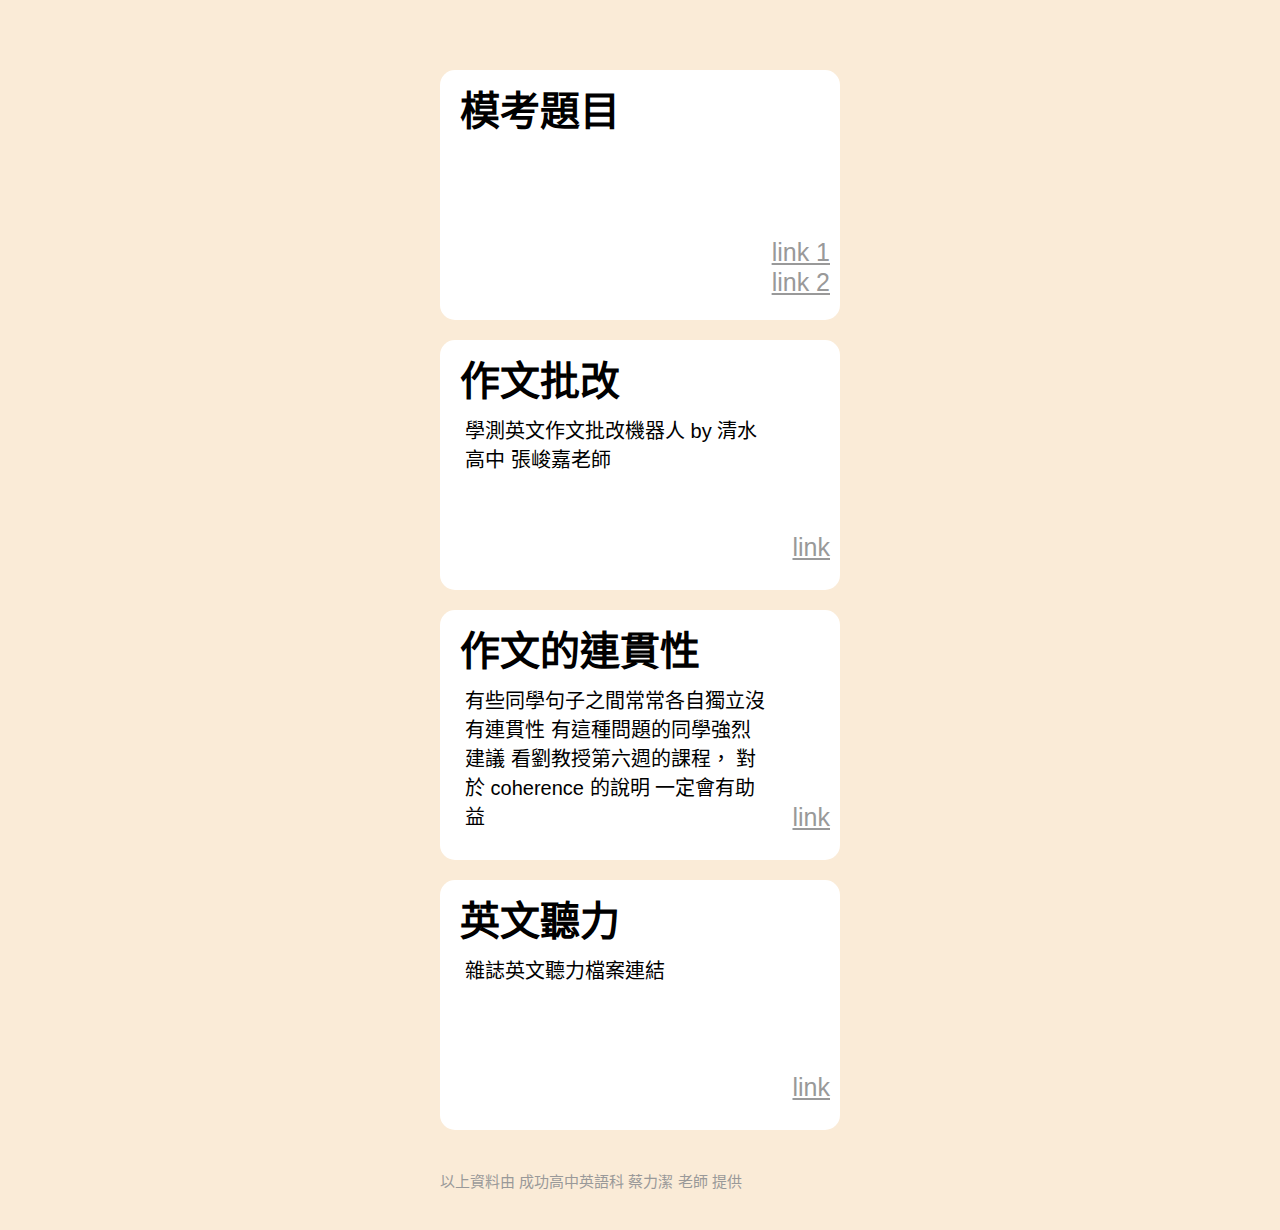
<file: index.html>
<!DOCTYPE html>
<html lang="zh-TW">

<head>
    <meta charset="UTF-8">
    <meta name="viewport" content="width=device-width, initial-scale=1.0">
    <title></title>
    <link rel="stylesheet" href="./static/css/main.css">
    <script src="./static/js/main.js" defer></script>
</head>

<body>
    <div class="index" id=main>
        
        
    </div>
    
</body>

</html>
</file>
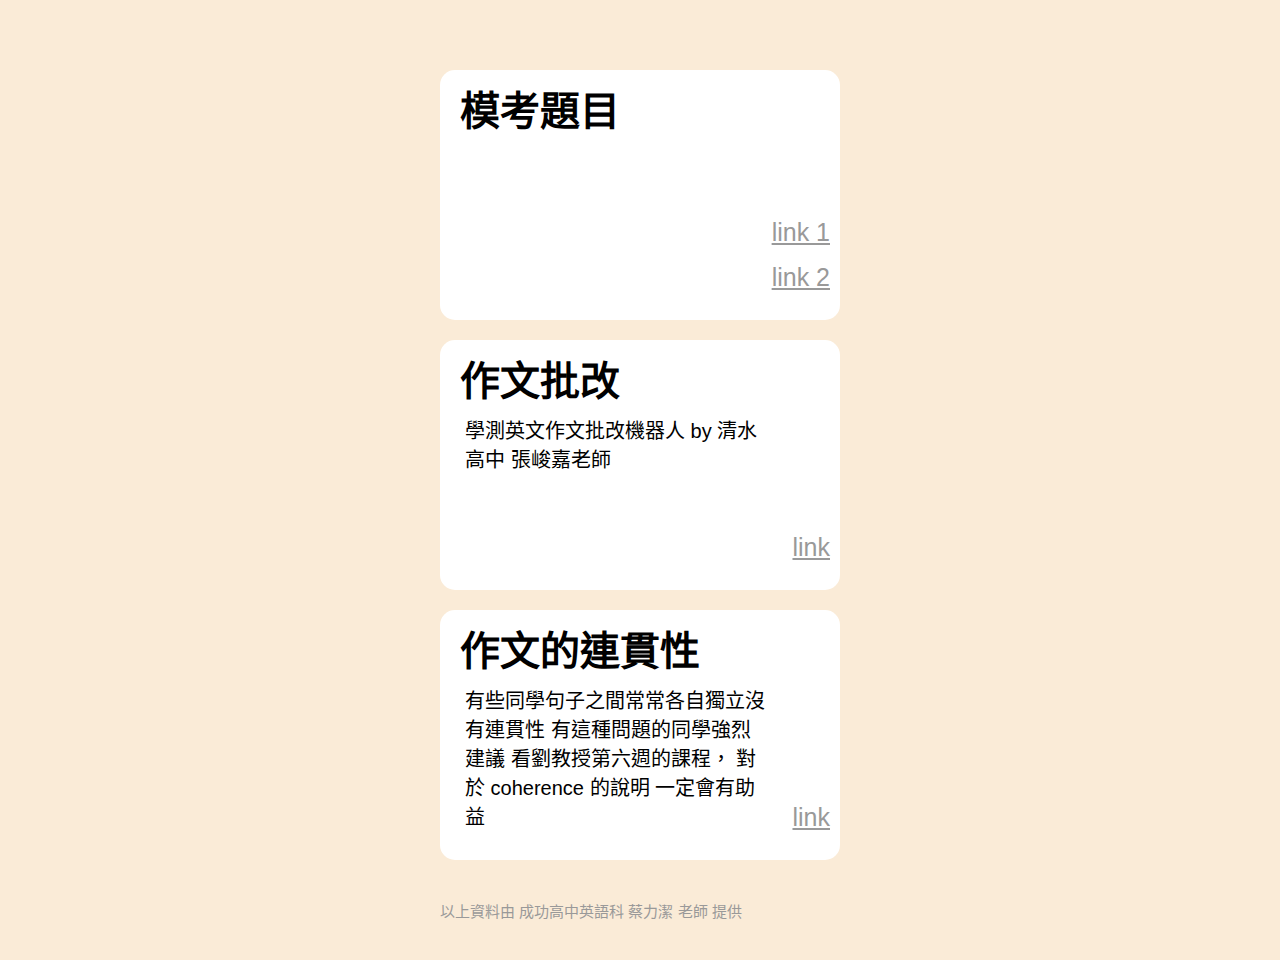
<file: main.html>
<!DOCTYPE html>
<html lang="zh-TW">

<head>
    <meta charset="UTF-8">
    <meta name="viewport" content="width=device-width, initial-scale=1.0">
    <title></title>
    <link rel="stylesheet" href="./static/css/main.css">
</head>

<body>
    <div class="index">
        <div class="block">
            <div class="title">
                模考題目
            </div>
            
            <a href="https://ordinarybird.com/2019/09/07/gsat-mock-test/" target="_blank" class="link" style="bottom: 50px;">
                link 1
            </a>
            <a href="https://wp.cjhs.kh.edu.tw/PhysicsElearning/category/%E9%AB%98%E4%B8%AD%E7%89%A9%E7%90%86%E9%A1%8C%E5%BA%AB/%E6%A8%A1%E6%93%AC%E8%A9%A6%E9%A1%8C/%E5%AD%B8%E6%B8%AC%E6%A8%A1%E6%93%AC%E8%A9%A6%E9%A1%8C/" target="_blank"  class="link">
                link 2
            </a>
        </div>
        <div class="block">
            <div class="title">
                作文批改
            </div>
            <div class="text">
                學測英文作文批改機器人 by 清水高中 張峻嘉老師
            </div>
            <a href="https://chatgpt.com/g/g-jfG7GLeq6" target="_blank" class="link">
                link
            </a>
        </div>
        <div class="block">
            <div class="title">
                作文的連貫性
            </div>
            <div class="text">
                有些同學句子之間常常各自獨立沒有連貫性   有這種問題的同學強烈建議 看劉教授第六週的課程， 對於 coherence 的說明 一定會有助益
            </div>
            <a href="https://www.bilibili.com/video/BV1Wx411E7X2/?spm_id_ from=333.788.recommend_more_ video.3" target="_blank" class="link">
                link
            </a>
        </div>
        <div class="info">
            以上資料由 成功高中英語科 蔡力潔 老師 提供
        </div>
    </div>
    
</body>

</html>
</file>
<file: static/css/main.css>
body{
    background-color: antiquewhite;
    display: flex;
    justify-content: center;
    padding-top: 50px;
    margin: 0;
}
.index{
    display: flex;
    justify-content: center;
    width: 400px;
    flex-direction: column;
}
.block{
    background-color: #ffffff;
    width: 400px;
    height: 250px;
    border-radius: 15px;
    margin-top: 20px;
    position: relative;
}
.title{
    position: absolute;
    top: 0;
    left: 0;
    width: 400px;
    height: 75px;
    display: flex;
    align-items: center;
    padding-left: 20px;
    font: bold 40px Roboto, sans-serif   ;
}
.link{
    position: absolute;
    bottom: 5px;
    right: 10px;
    width: 75px;
    height: 75px;
    display: flex;
    align-items: center;
    justify-content: end;
    font:  25px Roboto, sans-serif ;
    color: #999;
}
.text{
    position: absolute;
    top: 75px;
    left: 25px;
    width: 300px;
    height: 100px;
    display: flex;
    align-items: start;
    font:  20px Roboto, sans-serif ;
}
.info{
    color: #999;
    /* margin-top: 20px; */
    height: 100px;
    display: flex;
    align-items: center;
    font:  15px Roboto, sans-serif ;
}
</file>
